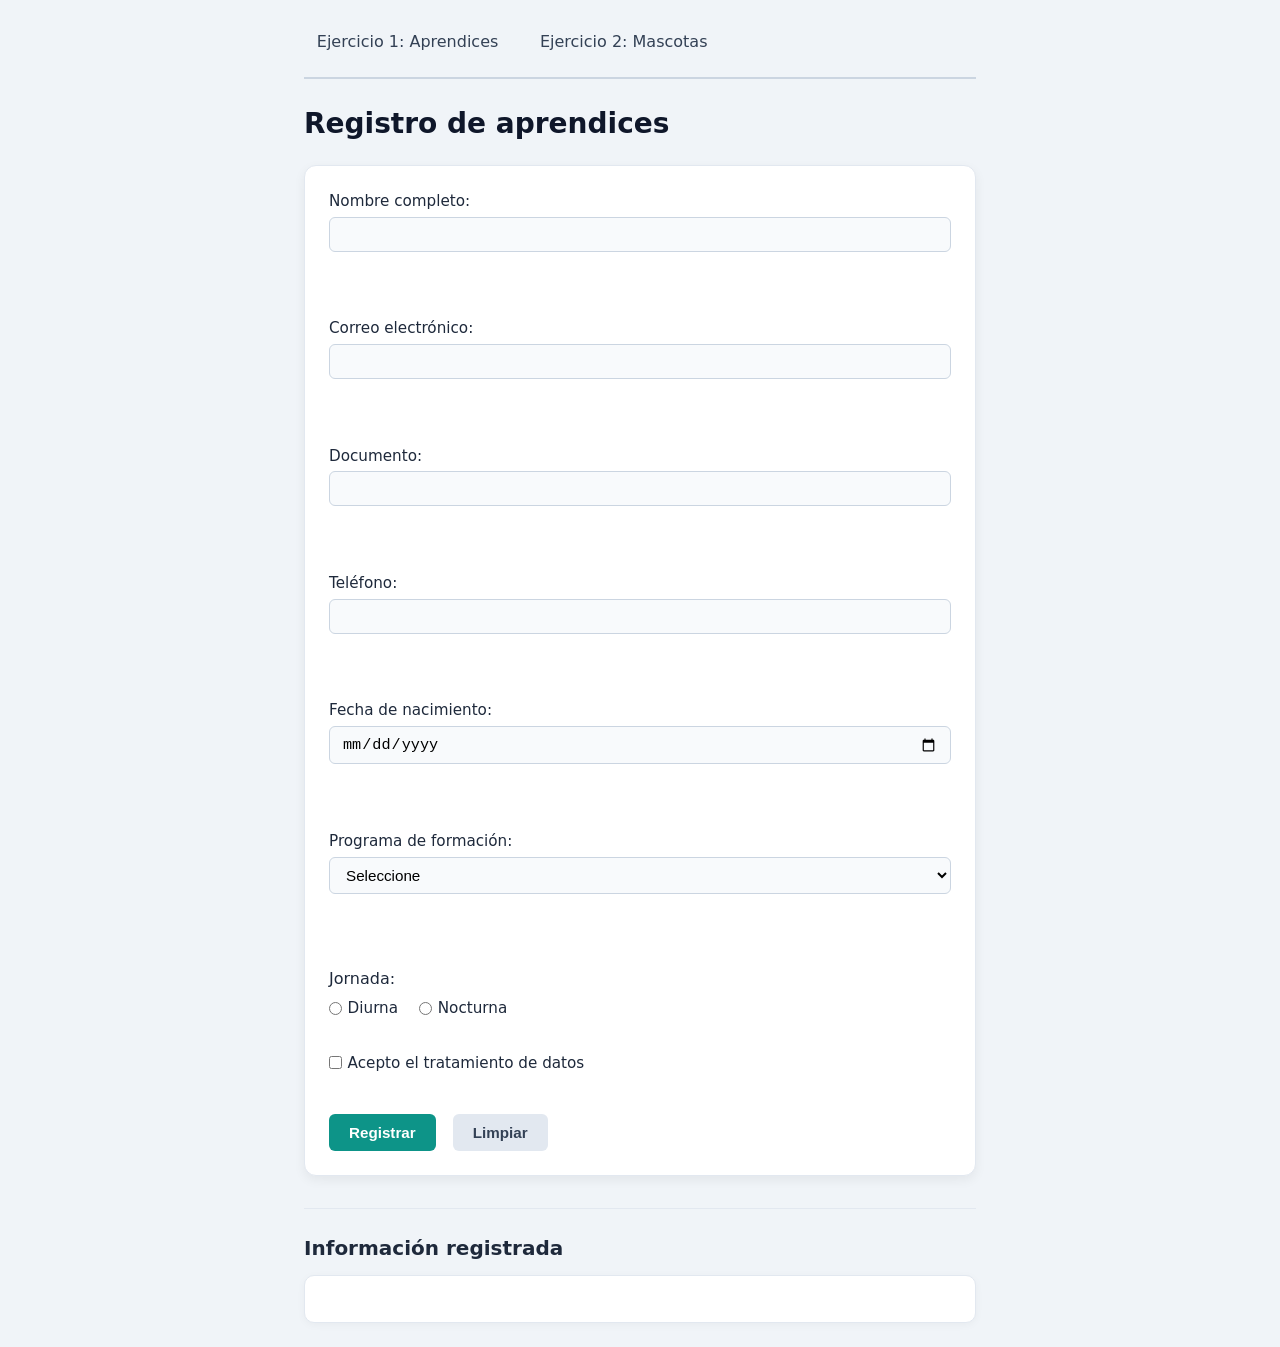
<file: index.html>
<!DOCTYPE html>
<html lang="es">
<head>
  <meta charset="UTF-8">
  <meta name="viewport" content="width=device-width, initial-scale=1.0">
  <title>Registro de aprendices</title>
  <link rel="stylesheet" href="estilos.css">
</head>
<body>
  <nav>
    <a href="index.html">Ejercicio 1: Aprendices</a>
    <a href="ejercicio2.html">Ejercicio 2: Mascotas</a>
  </nav>

  <h1>Registro de aprendices</h1>

  <form id="formulario">
    <label>Nombre completo:
      <input type="text" name="nombre" required>
    </label>
    <br><br>

    <label>Correo electrónico:
      <input type="email" name="correo" required>
    </label>
    <br><br>

    <label>Documento:
      <input type="number" name="documento" required>
    </label>
    <br><br>

    <label>Teléfono:
      <input type="tel" name="telefono" required>
    </label>
    <br><br>

    <label>Fecha de nacimiento:
      <input type="date" name="fecha" required>
    </label>
    <br><br>

    <label>Programa de formación:
      <select name="programa" required>
        <option value="">Seleccione</option>
        <option value="ADSO">ADSO</option>
        <option value="Multimedia">Multimedia</option>
        <option value="Redes">Redes</option>
      </select>
    </label>
    <br><br>

    <span>Jornada:</span>
    <label><input type="radio" name="jornada" value="Diurna" required> Diurna</label>
    <label><input type="radio" name="jornada" value="Nocturna"> Nocturna</label>
    <br><br>

    <label>
      <input type="checkbox" name="acepta" required>
      Acepto el tratamiento de datos
    </label>
    <br><br>

    <button type="submit">Registrar</button>
    <button type="reset">Limpiar</button>
  </form>

  <hr>
  <h2>Información registrada</h2>
  <div id="resultado"></div>

  <script src="app.js"></script>
</body>
</html>
</file>
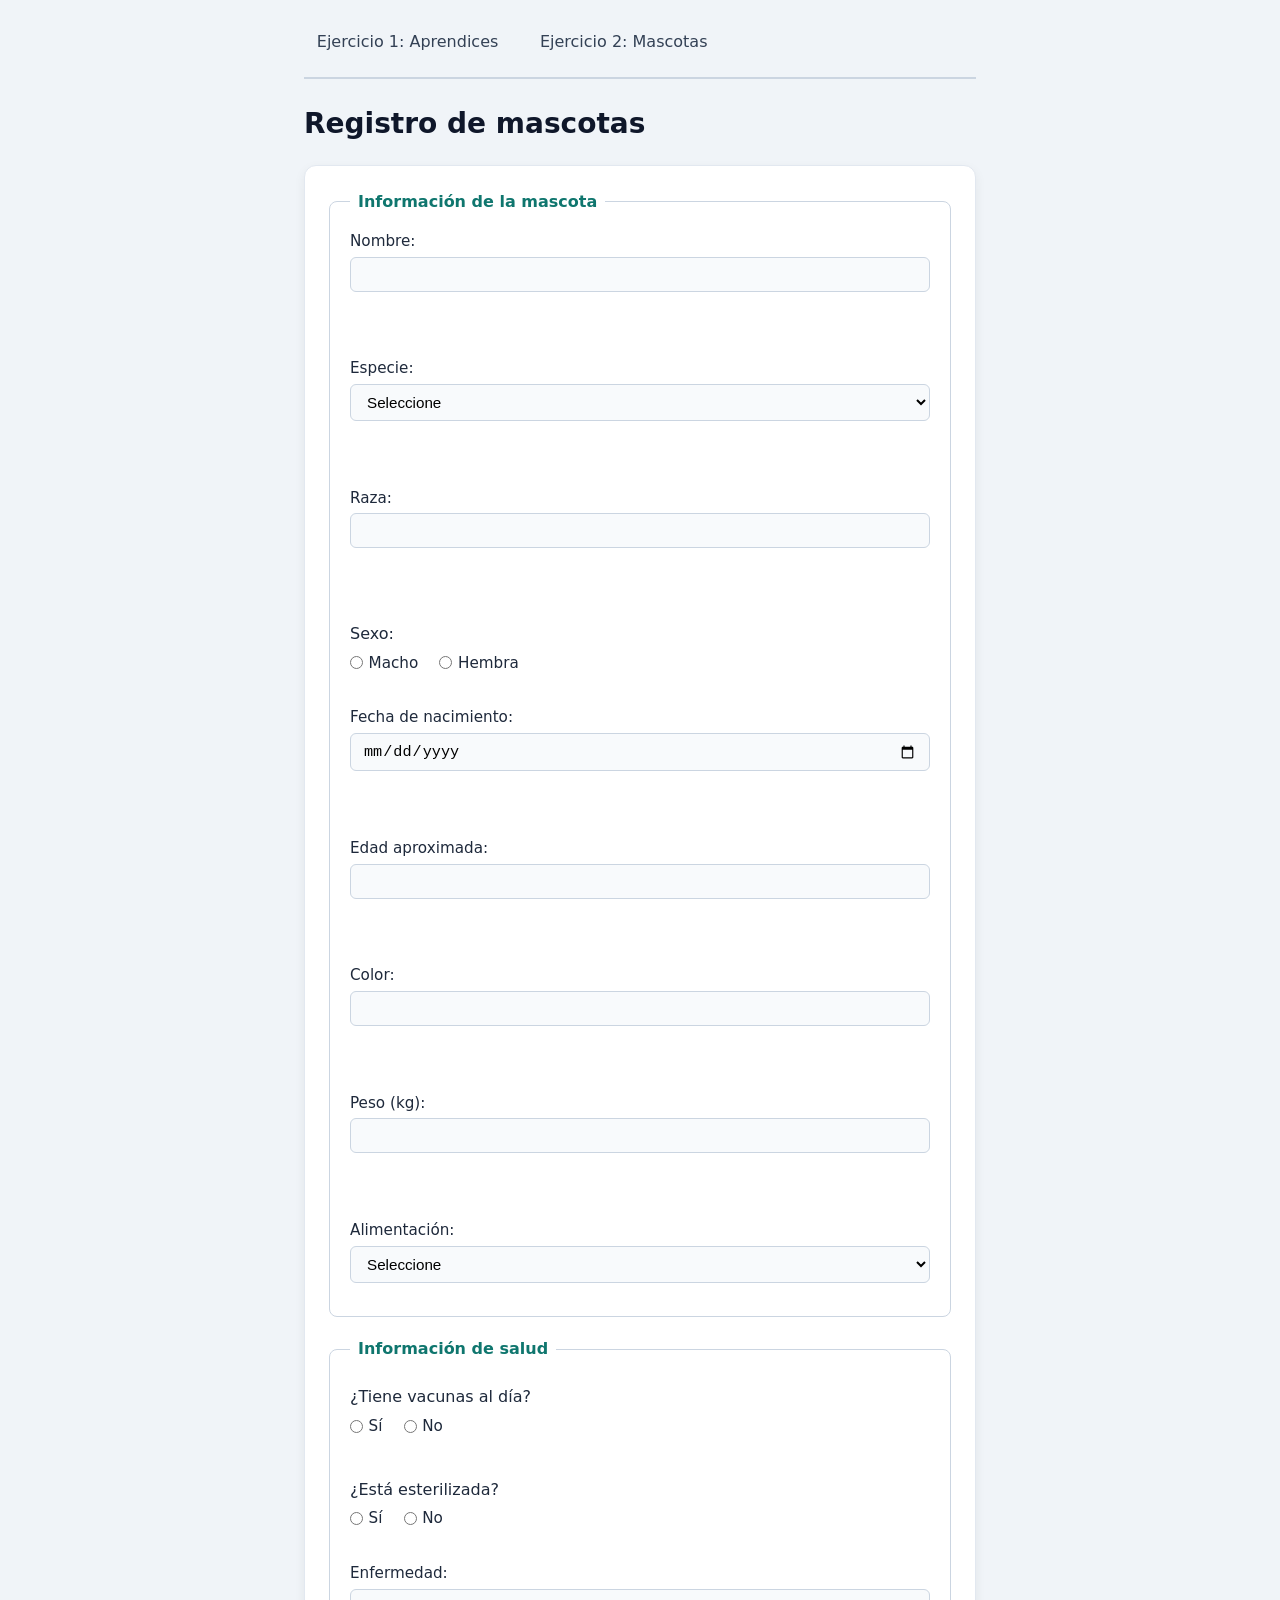
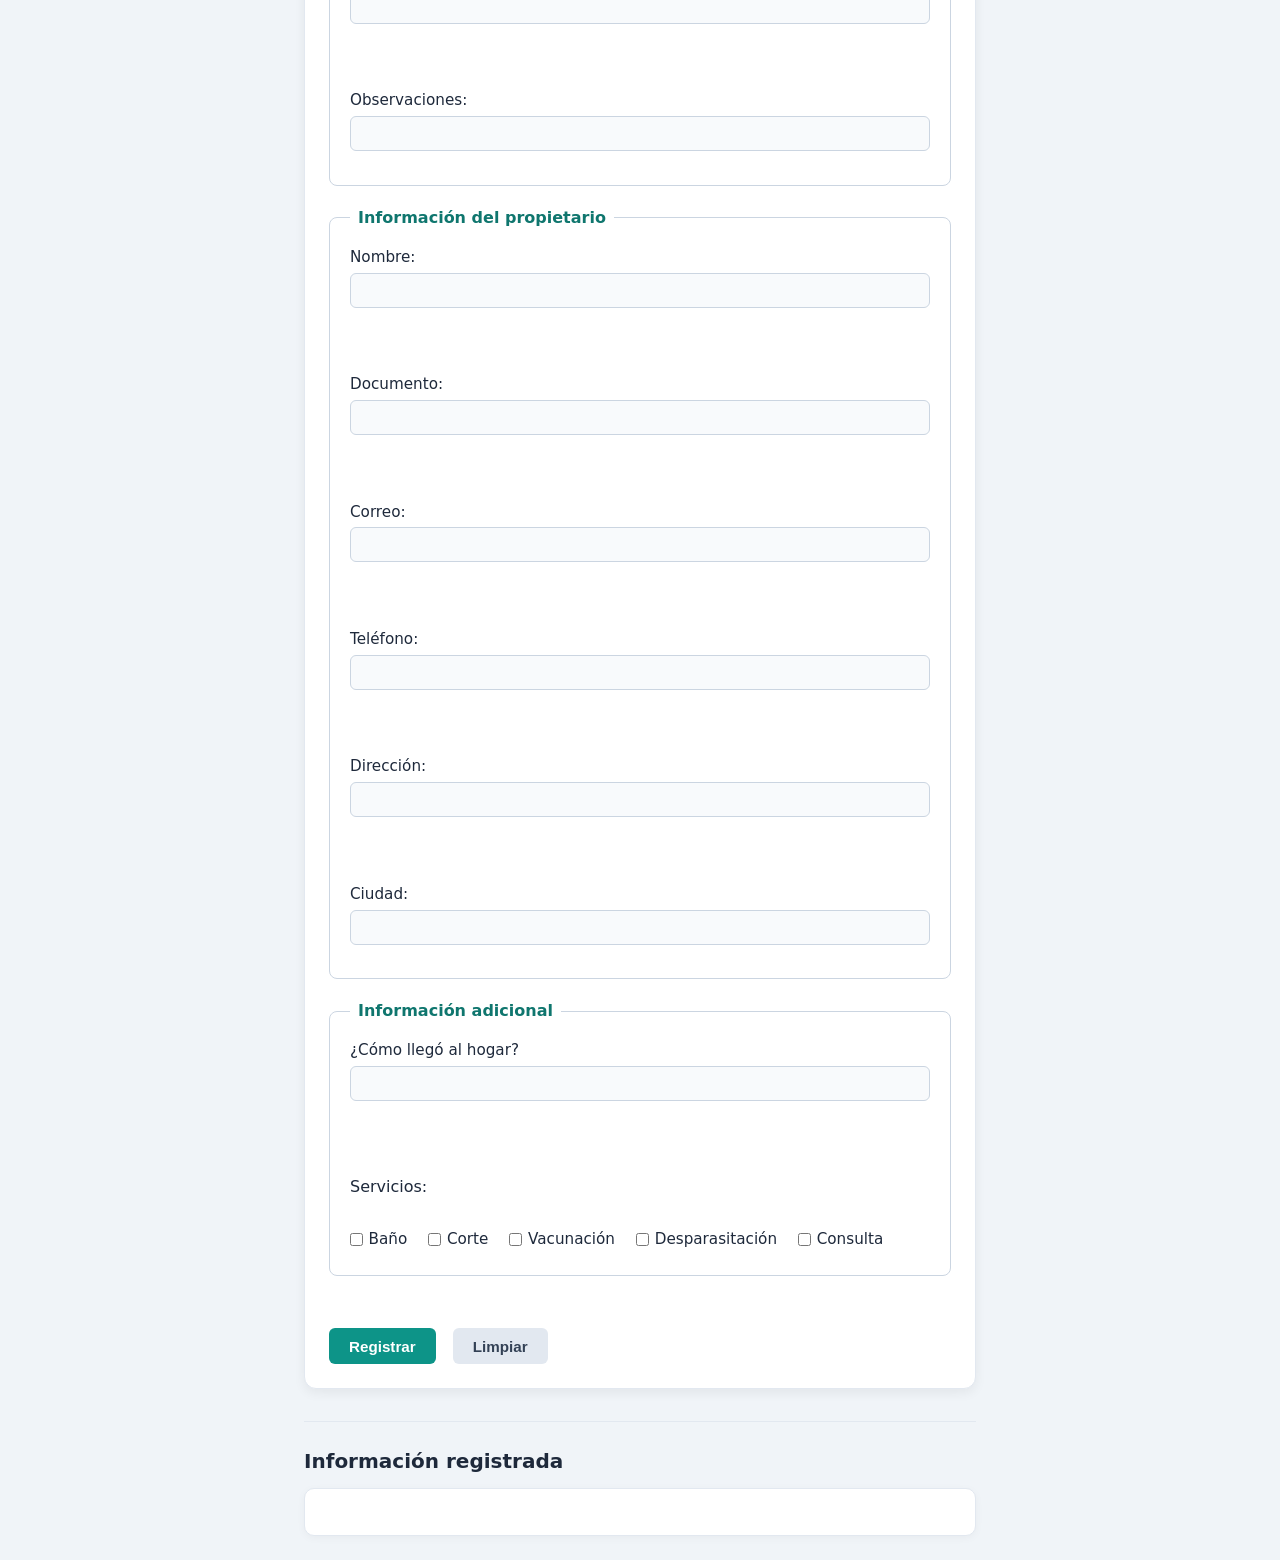
<file: ejercicio2.html>
<!DOCTYPE html>
<html lang="es">
<head>
  <meta charset="UTF-8">
  <meta name="viewport" content="width=device-width, initial-scale=1.0">
  <title>Registro de mascotas</title>
  <link rel="stylesheet" href="estilos.css">
</head>
<body>
  <nav>
    <a href="index.html">Ejercicio 1: Aprendices</a>
    <a href="ejercicio2.html">Ejercicio 2: Mascotas</a>
  </nav>

  <h1>Registro de mascotas</h1>

  <form id="formulario">
    <fieldset>
      <legend>Información de la mascota</legend>
      <label>Nombre:
        <input type="text" name="nombre" required>
      </label><br><br>
      <label>Especie:
        <select name="especie" required>
          <option value="">Seleccione</option>
          <option>Perro</option>
          <option>Gato</option>
          <option>Ave</option>
          <option>Conejo</option>
          <option>Otro</option>
        </select>
      </label><br><br>
      <label>Raza: <input type="text" name="raza"></label><br><br>
      <span>Sexo:</span>
      <label><input type="radio" name="sexo" value="Macho"> Macho</label>
      <label><input type="radio" name="sexo" value="Hembra"> Hembra</label><br><br>
      <label>Fecha de nacimiento: <input type="date" name="fechaNacimiento"></label><br><br>
      <label>Edad aproximada: <input type="number" name="edad" min="0"></label><br><br>
      <label>Color: <input type="text" name="color"></label><br><br>
      <label>Peso (kg): <input type="number" name="peso" min="0" step="0.1"></label><br><br>
      <label>Alimentación:
        <select name="alimentacion">
          <option value="">Seleccione</option>
          <option>Concentrado</option>
          <option>Natural</option>
          <option>Mixta</option>
        </select>
      </label>
    </fieldset>

    <fieldset>
      <legend>Información de salud</legend>
      <span>¿Tiene vacunas al día?</span>
      <label><input type="radio" name="vacunas" value="Sí"> Sí</label>
      <label><input type="radio" name="vacunas" value="No"> No</label><br><br>
      <span>¿Está esterilizada?</span>
      <label><input type="radio" name="esterilizada" value="Sí"> Sí</label>
      <label><input type="radio" name="esterilizada" value="No"> No</label><br><br>
      <label>Enfermedad: <input type="text" name="enfermedad"></label><br><br>
      <label>Observaciones: <input type="text" name="observaciones"></label>
    </fieldset>

    <fieldset>
      <legend>Información del propietario</legend>
      <label>Nombre: <input type="text" name="propietario" required></label><br><br>
      <label>Documento: <input type="number" name="documento"></label><br><br>
      <label>Correo: <input type="email" name="correo" required></label><br><br>
      <label>Teléfono: <input type="tel" name="telefono"></label><br><br>
      <label>Dirección: <input type="text" name="direccion"></label><br><br>
      <label>Ciudad: <input type="text" name="ciudad"></label>
    </fieldset>

    <fieldset>
      <legend>Información adicional</legend>
      <label>¿Cómo llegó al hogar?
        <!-- (campo incompleto en las capturas; se deja como texto libre) -->
        <input type="text" name="comoLlego">
      </label>
      <!-- Nota: el tutorial menciona que se pueden marcar varios servicios.
           Se agregan checkboxes con el mismo name para que FormData los agrupe. -->
      <br><br>
      <span>Servicios:</span><br>
      <label><input type="checkbox" name="servicios" value="Baño"> Baño</label>
      <label><input type="checkbox" name="servicios" value="Corte"> Corte</label>
      <label><input type="checkbox" name="servicios" value="Vacunación"> Vacunación</label>
      <label><input type="checkbox" name="servicios" value="Desparasitación"> Desparasitación</label>
      <label><input type="checkbox" name="servicios" value="Consulta"> Consulta</label>
    </fieldset>

    <br>
    <button type="submit">Registrar</button>
    <button type="reset">Limpiar</button>
  </form>

  <hr>
  <h2>Información registrada</h2>
  <div id="resultado"></div>

  <script src="app2.js"></script>
</body>
</html>
</file>
<file: estilos.css>
/* Reset básico y tipografía */
* {
  box-sizing: border-box;
  margin: 0;
  padding: 0;
}

body {
  font-family: "Segoe UI", system-ui, -apple-system, sans-serif;
  background: #f0f4f8;
  color: #1e293b;
  line-height: 1.5;
  padding: 1.5rem;
  max-width: 720px;
  margin: 0 auto;
}

/* Navegación */
nav {
  display: flex;
  gap: 1rem;
  margin-bottom: 1.5rem;
  padding-bottom: 1rem;
  border-bottom: 2px solid #cbd5e1;
}

nav a {
  text-decoration: none;
  color: #334155;
  font-weight: 500;
  padding: 0.4rem 0.8rem;
  border-radius: 6px;
  transition: background 0.2s, color 0.2s;
}

nav a:hover {
  background: #e2e8f0;
  color: #0f172a;
}

/* Títulos */
h1 {
  font-size: 1.75rem;
  margin-bottom: 1.25rem;
  color: #0f172a;
}

h2 {
  font-size: 1.25rem;
  margin: 1.5rem 0 0.75rem;
  color: #1e293b;
}

/* Formulario */
form {
  background: #ffffff;
  border-radius: 12px;
  padding: 1.5rem;
  box-shadow: 0 4px 12px rgba(0, 0, 0, 0.06);
  border: 1px solid #e2e8f0;
}

fieldset {
  border: 1px solid #cbd5e1;
  border-radius: 8px;
  padding: 1rem 1.25rem;
  margin-bottom: 1.25rem;
}

legend {
  font-weight: 600;
  color: #0f766e;
  padding: 0 0.5rem;
}

label {
  display: block;
  margin-bottom: 0.35rem;
  font-size: 0.95rem;
}

/* Inputs, select y textarea */
input[type="text"],
input[type="email"],
input[type="number"],
input[type="tel"],
input[type="date"],
select {
  width: 100%;
  padding: 0.5rem 0.75rem;
  margin-top: 0.25rem;
  margin-bottom: 0.75rem;
  border: 1px solid #cbd5e1;
  border-radius: 6px;
  font-size: 0.95rem;
  background: #f8fafc;
  transition: border-color 0.2s, box-shadow 0.2s;
}

input:focus,
select:focus {
  outline: none;
  border-color: #0d9488;
  box-shadow: 0 0 0 3px rgba(13, 148, 136, 0.15);
  background: #fff;
}

/* Radios y checkboxes en línea */
input[type="radio"],
input[type="checkbox"] {
  margin-right: 0.35rem;
  accent-color: #0d9488;
}

label:has(input[type="radio"]),
label:has(input[type="checkbox"]) {
  display: inline-flex;
  align-items: center;
  margin-right: 1rem;
  margin-bottom: 0.5rem;
  font-weight: 400;
}

span {
  display: block;
  font-weight: 500;
  margin-bottom: 0.35rem;
  margin-top: 0.5rem;
}

/* Botones */
button {
  padding: 0.6rem 1.25rem;
  border: none;
  border-radius: 6px;
  font-size: 0.95rem;
  font-weight: 600;
  cursor: pointer;
  margin-right: 0.75rem;
  margin-top: 0.5rem;
  transition: background 0.2s, transform 0.1s;
}

button[type="submit"] {
  background: #0d9488;
  color: white;
}

button[type="submit"]:hover {
  background: #0f766e;
}

button[type="reset"] {
  background: #e2e8f0;
  color: #334155;
}

button[type="reset"]:hover {
  background: #cbd5e1;
}

button:active {
  transform: scale(0.98);
}

/* Separador y resultado */
hr {
  border: none;
  border-top: 1px solid #e2e8f0;
  margin: 2rem 0 1rem;
}

#resultado {
  background: #ffffff;
  border-radius: 10px;
  padding: 1.25rem;
  border: 1px solid #e2e8f0;
  box-shadow: 0 2px 8px rgba(0, 0, 0, 0.04);
  min-height: 3rem;
}

#resultado p {
  padding: 0.4rem 0;
  border-bottom: 1px solid #f1f5f9;
}

#resultado p:last-child {
  border-bottom: none;
}

/* Tabla para mascotas (app2.js) */
#resultado table {
  width: 100%;
  border-collapse: collapse;
}

#resultado td {
  padding: 0.5rem 0.75rem;
  border-bottom: 1px solid #f1f5f9;
}

#resultado td:first-child {
  font-weight: 600;
  color: #0f766e;
  width: 40%;
}

/* Responsive */
@media (max-width: 520px) {
  body {
    padding: 1rem;
  }

  form {
    padding: 1rem;
  }

  nav {
    flex-direction: column;
    gap: 0.5rem;
  }
}
</file>
